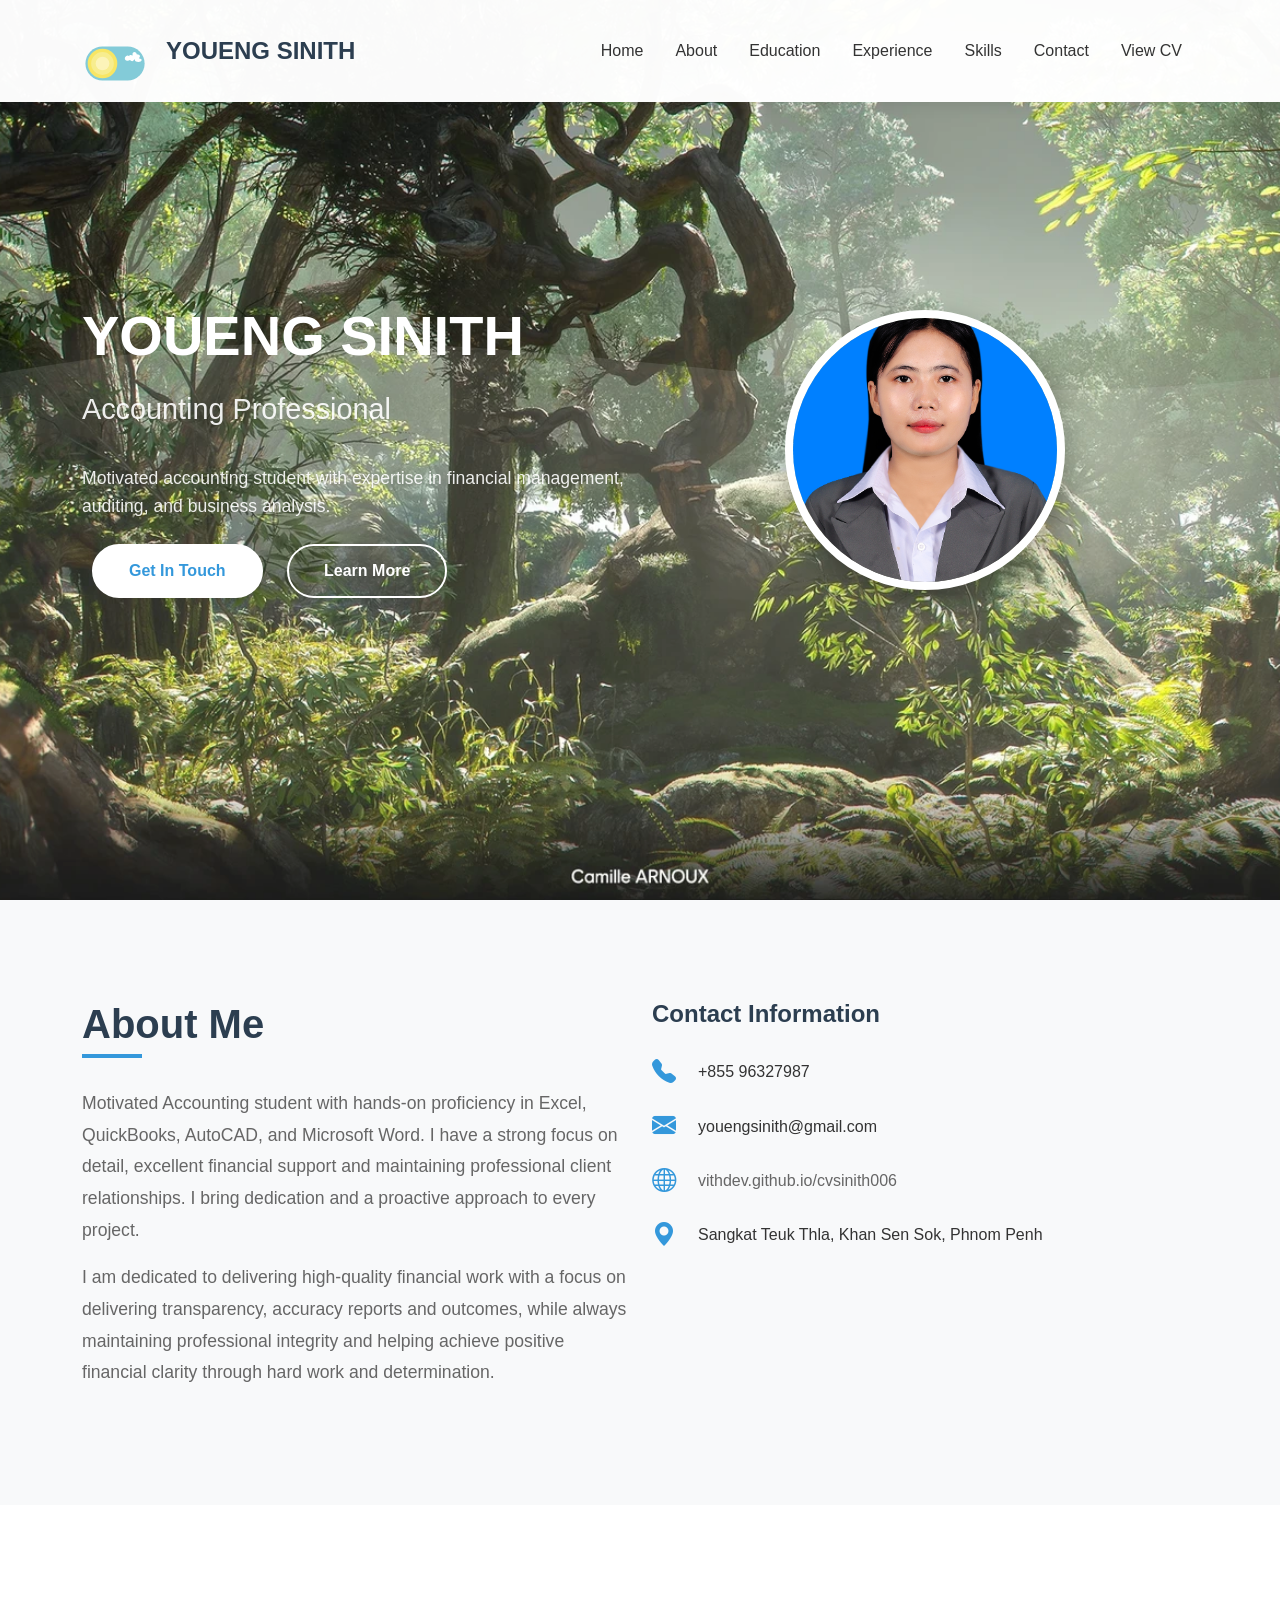
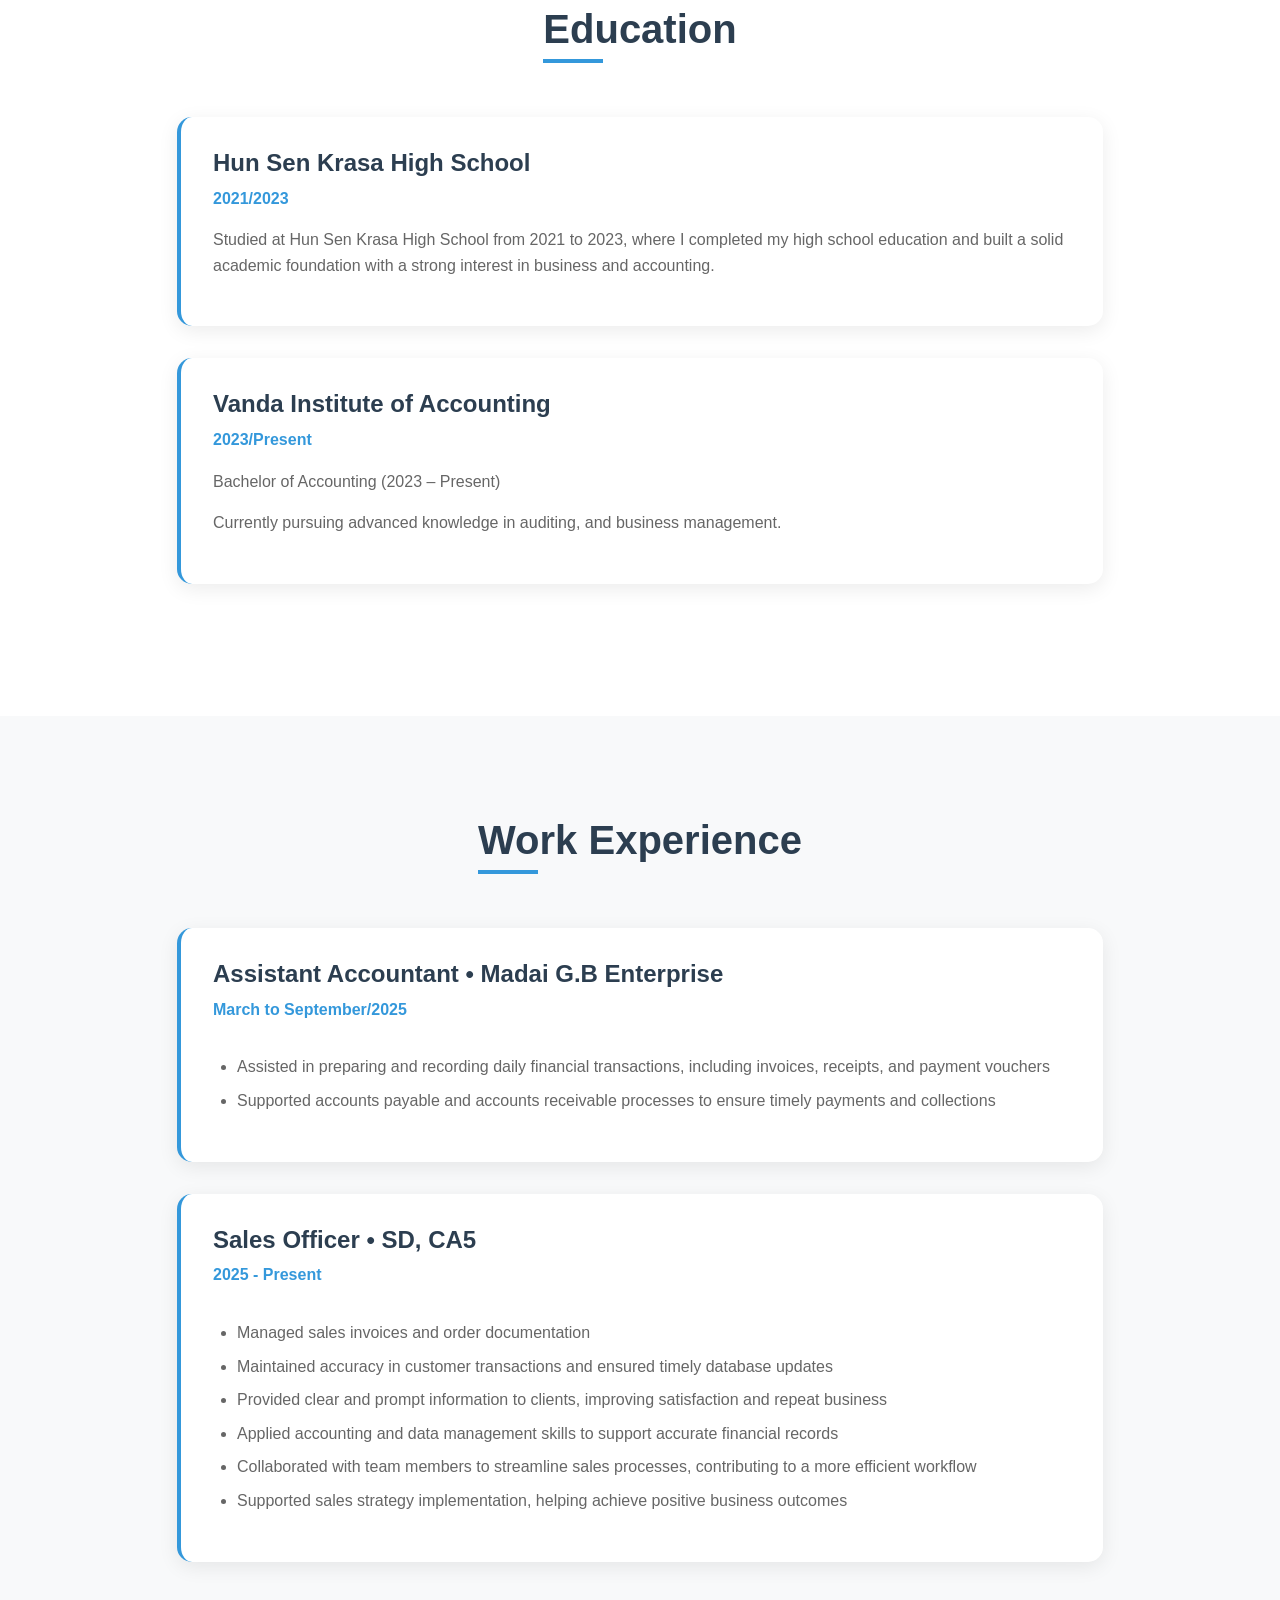
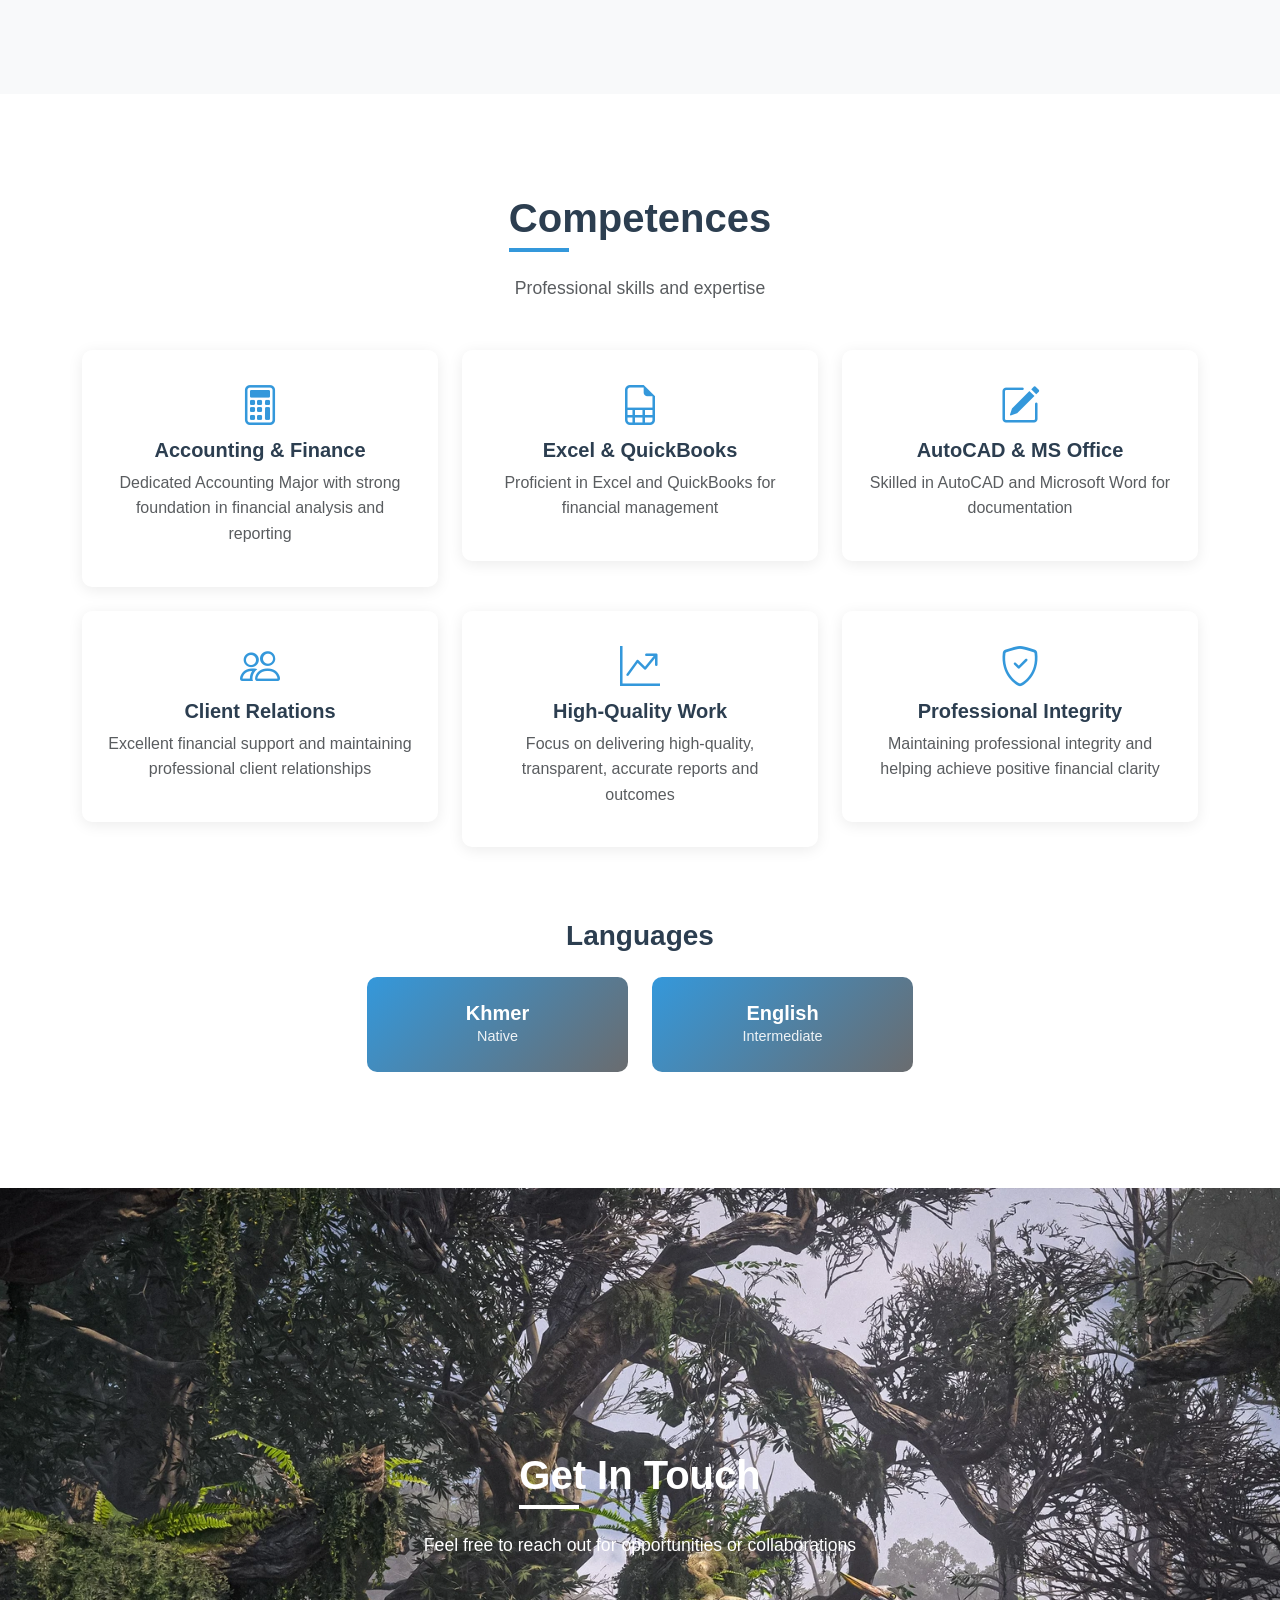
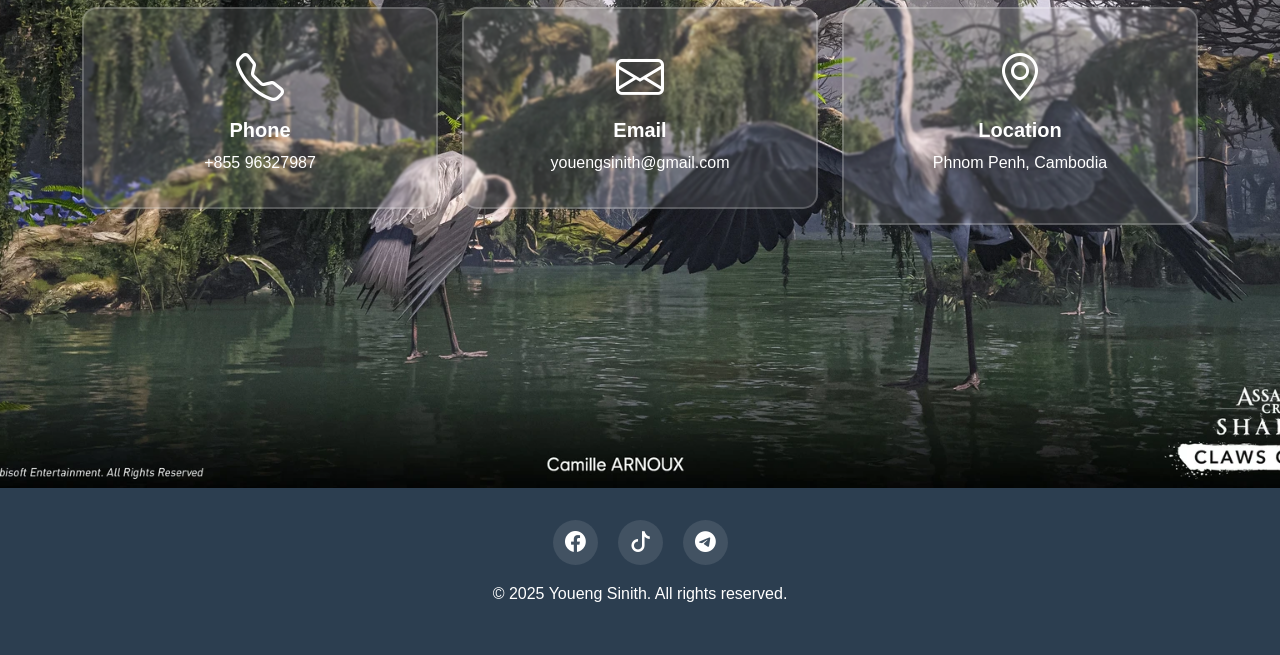
<file: index.html>
<!DOCTYPE html>
<html lang="en">
<head>
    <meta charset="UTF-8">
    <meta name="viewport" content="width=device-width, initial-scale=1.0">
    <title>Youeng Sinith - Accounting Professional</title>
    
    <!-- Bootstrap 5 CSS -->
    <link href="https://cdn.jsdelivr.net/npm/bootstrap@5.3.2/dist/css/bootstrap.min.css" rel="stylesheet">
    
    <!-- AOS Animation CSS -->
    <link href="https://unpkg.com/aos@2.3.1/dist/aos.css" rel="stylesheet">
    
    <!-- Bootstrap Icons -->
    <link rel="stylesheet" href="https://cdn.jsdelivr.net/npm/bootstrap-icons@1.11.1/font/bootstrap-icons.css">
    <link rel="stylesheet" href="./style.css">
    
   
</head>
<body>
    
    <!-- Navigation -->
    <nav class="navbar navbar-expand-lg navbar-light fixed-top">
        <div class="container">
            <a class="navbar-brand" href="#">YOUENG SINITH</a>

            <!-- Theme Toggle Button -->
        <label id="theme-toggle-button">
            <input type="checkbox" id="toggle">
            <svg viewBox="0 0 69.667 44" xmlns:xlink="http://www.w3.org/1999/xlink" xmlns="http://www.w3.org/2000/svg">
                <g transform="translate(3.5 3.5)" data-name="Component 15 – 1" id="Component_15_1">
                    <g filter="url(#container)" transform="matrix(1, 0, 0, 1, -3.5, -3.5)">
                        <rect fill="#83cbd8" transform="translate(3.5 3.5)" rx="17.5" height="35" width="60.667" data-name="container" id="container"></rect>
                    </g>
                    <g transform="translate(2.333 2.333)" id="button">
                        <g data-name="sun" id="sun">
                            <g filter="url(#sun-outer)" transform="matrix(1, 0, 0, 1, -5.83, -5.83)">
                                <circle fill="#f8e664" transform="translate(5.83 5.83)" r="15.167" cy="15.167" cx="15.167" data-name="sun-outer" id="sun-outer-2"></circle>
                            </g>
                            <g filter="url(#sun)" transform="matrix(1, 0, 0, 1, -5.83, -5.83)">
                                <path fill="rgba(246,254,247,0.29)" transform="translate(9.33 9.33)" d="M11.667,0A11.667,11.667,0,1,1,0,11.667,11.667,11.667,0,0,1,11.667,0Z" data-name="sun" id="sun-3"></path>
                            </g>
                            <circle fill="#fcf4b9" transform="translate(8.167 8.167)" r="7" cy="7" cx="7" id="sun-inner"></circle>
                        </g>
                        <g data-name="moon" id="moon">
                            <g filter="url(#moon)" transform="matrix(1, 0, 0, 1, -31.5, -5.83)">
                                <circle fill="#cce6ee" transform="translate(31.5 5.83)" r="15.167" cy="15.167" cx="15.167" data-name="moon" id="moon-3"></circle>
                            </g>
                            <g fill="#a6cad0" transform="translate(-24.415 -1.009)" id="patches">
                                <circle transform="translate(43.009 4.496)" r="2" cy="2" cx="2"></circle>
                                <circle transform="translate(39.366 17.952)" r="2" cy="2" cx="2" data-name="patch"></circle>
                                <circle transform="translate(33.016 8.044)" r="1" cy="1" cx="1" data-name="patch"></circle>
                                <circle transform="translate(51.081 18.888)" r="1" cy="1" cx="1" data-name="patch"></circle>
                                <circle transform="translate(33.016 22.503)" r="1" cy="1" cx="1" data-name="patch"></circle>
                                <circle transform="translate(50.081 10.53)" r="1.5" cy="1.5" cx="1.5" data-name="patch"></circle>
                            </g>
                        </g>
                    </g>
                    <g filter="url(#cloud)" transform="matrix(1, 0, 0, 1, -3.5, -3.5)">
                        <path fill="#fff" transform="translate(-3466.47 -160.94)" d="M3512.81,173.815a4.463,4.463,0,0,1,2.243.62.95.95,0,0,1,.72-1.281,4.852,4.852,0,0,1,2.623.519c.034.02-.5-1.968.281-2.716a2.117,2.117,0,0,1,2.829-.274,1.821,1.821,0,0,1,.854,1.858c.063.037,2.594-.049,3.285,1.273s-.865,2.544-.807,2.626a12.192,12.192,0,0,1,2.278.892c.553.448,1.106,1.992-1.62,2.927a7.742,7.742,0,0,1-3.762-.3c-1.28-.49-1.181-2.65-1.137-2.624s-1.417,2.2-2.623,2.2a4.172,4.172,0,0,1-2.394-1.206,3.825,3.825,0,0,1-2.771.774c-3.429-.46-2.333-3.267-2.2-3.55A3.721,3.721,0,0,1,3512.81,173.815Z" data-name="cloud" id="cloud"></path>
                    </g>
                    <g fill="#def8ff" transform="translate(3.585 1.325)" id="stars">
                        <path transform="matrix(-1, 0.017, -0.017, -1, 24.231, 3.055)" d="M.774,0,.566.559,0,.539.458.933.25,1.492l.485-.361.458.394L1.024.953,1.509.592.943.572Z"></path>
                        <path transform="matrix(-0.777, 0.629, -0.629, -0.777, 23.185, 12.358)" d="M1.341.529.836.472.736,0,.505.46,0,.4.4.729l-.231.46L.605.932l.4.326L.9.786Z" data-name="star"></path>
                        <path transform="matrix(0.438, 0.899, -0.899, 0.438, 23.177, 29.735)" d="M.015,1.065.475.9l.285.365L.766.772l.46-.164L.745.494.751,0,.481.407,0,.293.285.658Z" data-name="star"></path>
                        <path transform="translate(12.677 0.388) rotate(104)" d="M1.161,1.6,1.059,1,1.574.722.962.607.86,0,.613.572,0,.457.446.881.2,1.454l.516-.274Z" data-name="star"></path>
                        <path transform="matrix(-0.07, 0.998, -0.998, -0.07, 11.066, 15.457)" d="M.873,1.648l.114-.62L1.579.945,1.03.62,1.144,0,.706.464.157.139.438.7,0,1.167l.592-.083Z" data-name="star"></path>
                        <path transform="translate(8.326 28.061) rotate(11)" d="M.593,0,.638.724,0,.982l.7.211.045.724.36-.64.7.211L1.342.935,1.7.294,1.063.552Z" data-name="star"></path>
                        <path transform="translate(5.012 5.962) rotate(172)" d="M.816,0,.5.455,0,.311.323.767l-.312.455.516-.215.323.456L.827.911,1.343.7.839.552Z" data-name="star"></path>
                        <path transform="translate(2.218 14.616) rotate(169)" d="M1.261,0,.774.571.114.3.487.967,0,1.538.728,1.32l.372.662.047-.749.728-.218L1.215.749Z" data-name="star"></path>
                    </g>
                </g>
            </svg>
        </label>

            <button class="navbar-toggler" type="button" data-bs-toggle="collapse" data-bs-target="#navbarNav">
                <span class="navbar-toggler-icon"></span>
            </button>
            <div class="collapse navbar-collapse" id="navbarNav">
                <ul class="navbar-nav ms-auto">
                    <li class="nav-item"><a class="nav-link" href="#home">Home</a></li>
                    <li class="nav-item"><a class="nav-link" href="#about">About</a></li>
                    <li class="nav-item"><a class="nav-link" href="#education">Education</a></li>
                    <li class="nav-item"><a class="nav-link" href="#experience">Experience</a></li>
                    <li class="nav-item"><a class="nav-link" href="#skills">Skills</a></li>
                    <li class="nav-item"><a class="nav-link" href="#contact">Contact</a></li>
                     <li class="nav-item"><a class="nav-link" href="./cv.html" target="_blank">View CV</a></li>
                </ul>
            </div>
        </div>
    </nav>

    <!-- Hero Section -->
    <section id="home" class="hero-section">
        <div class="container">
            <div class="row align-items-center">
                <div class="col-lg-6 text-center text-lg-start hero-content" data-aos="fade-right">
                    <h1 class="hero-title">YOUENG SINITH</h1>
                    <p class="hero-subtitle">Accounting Professional</p>
                    <p class="mb-4" style="font-size: 1.1rem; opacity: 0.9;">
                        Motivated accounting student with expertise in financial management, auditing, and business analysis.
                    </p>
                    <a href="#contact" class="btn-custom filled">Get In Touch</a>
                    <a href="#about" class="btn-custom">Learn More</a>
                </div>
                <div class="col-lg-6 text-center mt-5 mt-lg-0" data-aos="fade-left" data-aos-delay="200">
                    <img src="./image/profile.JPG" alt="Youeng Sinith" class="profile-img">
                </div>
            </div>
        </div>
    </section>

    <!-- About Section -->
    <section id="about" class="about-section">
        <div class="container">
            <div class="row">
                <div class="col-lg-6" data-aos="fade-up">
                    <h2 class="section-title">About Me</h2>
                    <p class="about-content mt-4">
                        Motivated Accounting student with hands-on proficiency in Excel, QuickBooks, AutoCAD, and Microsoft Word. I have a strong focus on detail, excellent financial support and maintaining professional client relationships. I bring dedication and a proactive approach to every project.
                    </p>
                    <p class="about-content">
                        I am dedicated to delivering high-quality financial work with a focus on delivering transparency, accuracy reports and outcomes, while always maintaining professional integrity and helping achieve positive financial clarity through hard work and determination.
                    </p>
                </div>
                <div class="col-lg-6" data-aos="fade-up" data-aos-delay="200">
                    <h4 class="mb-4" style="color: var(--primary-color); font-weight: 700;">Contact Information</h4>
                    <div class="contact-info-item">
                        <i class="bi bi-telephone-fill"></i>
                        <span>+855 96327987</span>
                    </div>
                    <div class="contact-info-item">
                        <i class="bi bi-envelope-fill"></i>
                        <span>youengsinith@gmail.com</span>
                    </div>
                    <div class="contact-info-item">
                        <i class="bi bi-globe"></i>
                        <a href="https://vithdev.github.io/cvsinith006/" target="_blank" rel="noopener noreferrer">
                            vithdev.github.io/cvsinith006
                        </a>
                    </div>
                    <div class="contact-info-item">
                        <i class="bi bi-geo-alt-fill"></i>
                        <span>Sangkat Teuk Thla, Khan Sen Sok, Phnom Penh</span>
                    </div>
                </div>
            </div>
        </div>
    </section>

    <!-- Education Section -->
    <section id="education">
        <div class="container">
            <div class="text-center mb-5" data-aos="fade-up">
                <h2 class="section-title">Education</h2>
            </div>
            <div class="row justify-content-center">
                <div class="col-lg-10">
                    <div class="timeline-card" data-aos="fade-up" data-aos-delay="100">
                        <h4>Hun Sen Krasa High School</h4>
                        <span class="date">2021/2023</span>
                        <p style="color: var(--text-light);">
                            Studied at Hun Sen Krasa High School from 2021 to 2023, where I completed my high school education and built a solid academic foundation with a strong interest in business and accounting.
                        </p>
                    </div>
                    
                    <div class="timeline-card" data-aos="fade-up" data-aos-delay="200">
                        <h4>Vanda Institute of Accounting</h4>
                        <span class="date">2023/Present</span>
                        <p style="color: var(--text-light);">
                            Bachelor of Accounting (2023 – Present)
                        </p>
                        <p style="color: var(--text-light); margin-top: 0.5rem;">
                            Currently pursuing advanced knowledge in auditing, and business management.
                        </p>
                    </div>
                </div>
            </div>
        </div>
    </section>

    <!-- Work Experience Section -->
    <section id="experience" class="about-section">
        <div class="container">
            <div class="text-center mb-5" data-aos="fade-up">
                <h2 class="section-title">Work Experience</h2>
            </div>
            <div class="row justify-content-center">
                <div class="col-lg-10">
                    <div class="timeline-card" data-aos="fade-up" data-aos-delay="100">
                        <h4>Assistant Accountant • Madai G.B Enterprise</h4>
                        <span class="date">March to September/2025</span>
                        <ul>
                            <li>Assisted in preparing and recording daily financial transactions, including invoices, receipts, and payment vouchers</li>
                            <li>Supported accounts payable and accounts receivable processes to ensure timely payments and collections</li>
                        </ul>
                    </div>
                    
                    <div class="timeline-card" data-aos="fade-up" data-aos-delay="200">
                        <h4>Sales Officer • SD, CA5</h4>
                        <span class="date">2025 - Present</span>
                        <ul>
                            <li>Managed sales invoices and order documentation</li>
                            <li>Maintained accuracy in customer transactions and ensured timely database updates</li>
                            <li>Provided clear and prompt information to clients, improving satisfaction and repeat business</li>
                            <li>Applied accounting and data management skills to support accurate financial records</li>
                            <li>Collaborated with team members to streamline sales processes, contributing to a more efficient workflow</li>
                            <li>Supported sales strategy implementation, helping achieve positive business outcomes</li>
                        </ul>
                    </div>
                </div>
            </div>
        </div>
    </section>

    <!-- Skills Section -->
    <section id="skills">
        <div class="container">
            <div class="text-center mb-5" data-aos="fade-up">
                <h2 class="section-title">Competences</h2>
                <p class="text-muted mt-3" style="font-size: 1.1rem;">Professional skills and expertise</p>
            </div>
            <div class="row">
                <div class="col-md-4" data-aos="fade-up" data-aos-delay="100">
                    <div class="skill-item">
                        <i class="bi bi-calculator"></i>
                        <h5>Accounting & Finance</h5>
                        <p class="text-muted mt-2">Dedicated Accounting Major with strong foundation in financial analysis and reporting</p>
                    </div>
                </div>
                <div class="col-md-4" data-aos="fade-up" data-aos-delay="200">
                    <div class="skill-item">
                        <i class="bi bi-file-earmark-spreadsheet"></i>
                        <h5>Excel & QuickBooks</h5>
                        <p class="text-muted mt-2">Proficient in Excel and QuickBooks for financial management</p>
                    </div>
                </div>
                <div class="col-md-4" data-aos="fade-up" data-aos-delay="300">
                    <div class="skill-item">
                        <i class="bi bi-pencil-square"></i>
                        <h5>AutoCAD & MS Office</h5>
                        <p class="text-muted mt-2">Skilled in AutoCAD and Microsoft Word for documentation</p>
                    </div>
                </div>
                <div class="col-md-4" data-aos="fade-up" data-aos-delay="100">
                    <div class="skill-item">
                        <i class="bi bi-people"></i>
                        <h5>Client Relations</h5>
                        <p class="text-muted mt-2">Excellent financial support and maintaining professional client relationships</p>
                    </div>
                </div>
                <div class="col-md-4" data-aos="fade-up" data-aos-delay="200">
                    <div class="skill-item">
                        <i class="bi bi-graph-up-arrow"></i>
                        <h5>High-Quality Work</h5>
                        <p class="text-muted mt-2">Focus on delivering high-quality, transparent, accurate reports and outcomes</p>
                    </div>
                </div>
                <div class="col-md-4" data-aos="fade-up" data-aos-delay="300">
                    <div class="skill-item">
                        <i class="bi bi-shield-check"></i>
                        <h5>Professional Integrity</h5>
                        <p class="text-muted mt-2">Maintaining professional integrity and helping achieve positive financial clarity</p>
                    </div>
                </div>
            </div>
            
            <!-- Languages -->
            <div class="text-center mt-5 mb-4" data-aos="fade-up">
                <h3 style="color: var(--primary-color); font-weight: 700;">Languages</h3>
            </div>
            <div id="bg" class="row justify-content-center">
                <div class="col-md-3" data-aos="zoom-in" data-aos-delay="100">
                    <div class="language-item">
                        <h5>Khmer</h5>
                        <p>Native</p>
                    </div>
                </div>
                <div class="col-md-3" data-aos="zoom-in" data-aos-delay="200">
                    <div class="language-item">
                        <h5>English</h5>
                        <p>Intermediate</p>
                    </div>
                </div>
            </div>
        </div>
    </section>

    <!-- Contact Section -->
    <section id="contact" class="contact-section">
        <div class="container">
            <div class="text-center mb-5" data-aos="fade-up">
                <h2 class="section-title">Get In Touch</h2>
                <p class="mt-3" style="font-size: 1.1rem;">Feel free to reach out for opportunities or collaborations</p>
            </div>
            <div class="row">
                <div class="col-md-4" data-aos="fade-up" data-aos-delay="100">
                    <div class="contact-card">
                        <i class="bi bi-telephone"></i>
                        <h5>Phone</h5>
                        <a href="tel:+85596327987">+855 96327987</a>
                    </div>
                </div>
                <div class="col-md-4" data-aos="fade-up" data-aos-delay="200">
                    <div class="contact-card">
                        <i class="bi bi-envelope"></i>
                        <h5>Email</h5>
                        <a href="mailto:youengsinith@gmail.com">youengsinith@gmail.com</a>
                    </div>
                </div>
                <div class="col-md-4" data-aos="fade-up" data-aos-delay="300">
                    <div class="contact-card">
                        <i class="bi bi-geo-alt"></i>
                        <h5>Location</h5>
                        <p>Phnom Penh, Cambodia</p>
                    </div>
                </div>
            </div>
        </div>
    </section>

    <!-- Footer -->
   <footer>
    <div class="container">
        <div class="social-links mb-3">
            <a href="https://www.facebook.com/share/17zEeoGQpB/" target="_blank" aria-label="Facebook">
                <i class="bi bi-facebook"></i>
            </a>
            <a href="https://www.tiktok.com/@jeon_jungnith01?is_from_webapp=1&sender_device=pc" target="_blank" aria-label="TikTok">
                <i class="bi bi-tiktok"></i>
            </a>
            <a href="https://t.me/Yoeung01_SiNith" target="_blank" aria-label="Telegram">
                <i class="bi bi-telegram"></i>
            </a>
        </div>
        <p>&copy; 2025 Youeng Sinith. All rights reserved.</p>
    </div>
</footer>

    <!-- Scroll to Top Button -->
    <div class="scroll-top" id="scrollTop">
        <i class="bi bi-arrow-up"></i>
    </div>

    <!-- Bootstrap 5 JS -->
    <script src="https://cdn.jsdelivr.net/npm/bootstrap@5.3.2/dist/js/bootstrap.bundle.min.js"></script>
    
    <!-- AOS Animation JS -->
    <script src="https://unpkg.com/aos@2.3.1/dist/aos.js"></script>
    
    <script src="./script.js"></script>
        
    </script>
</body>
</html>
</file>
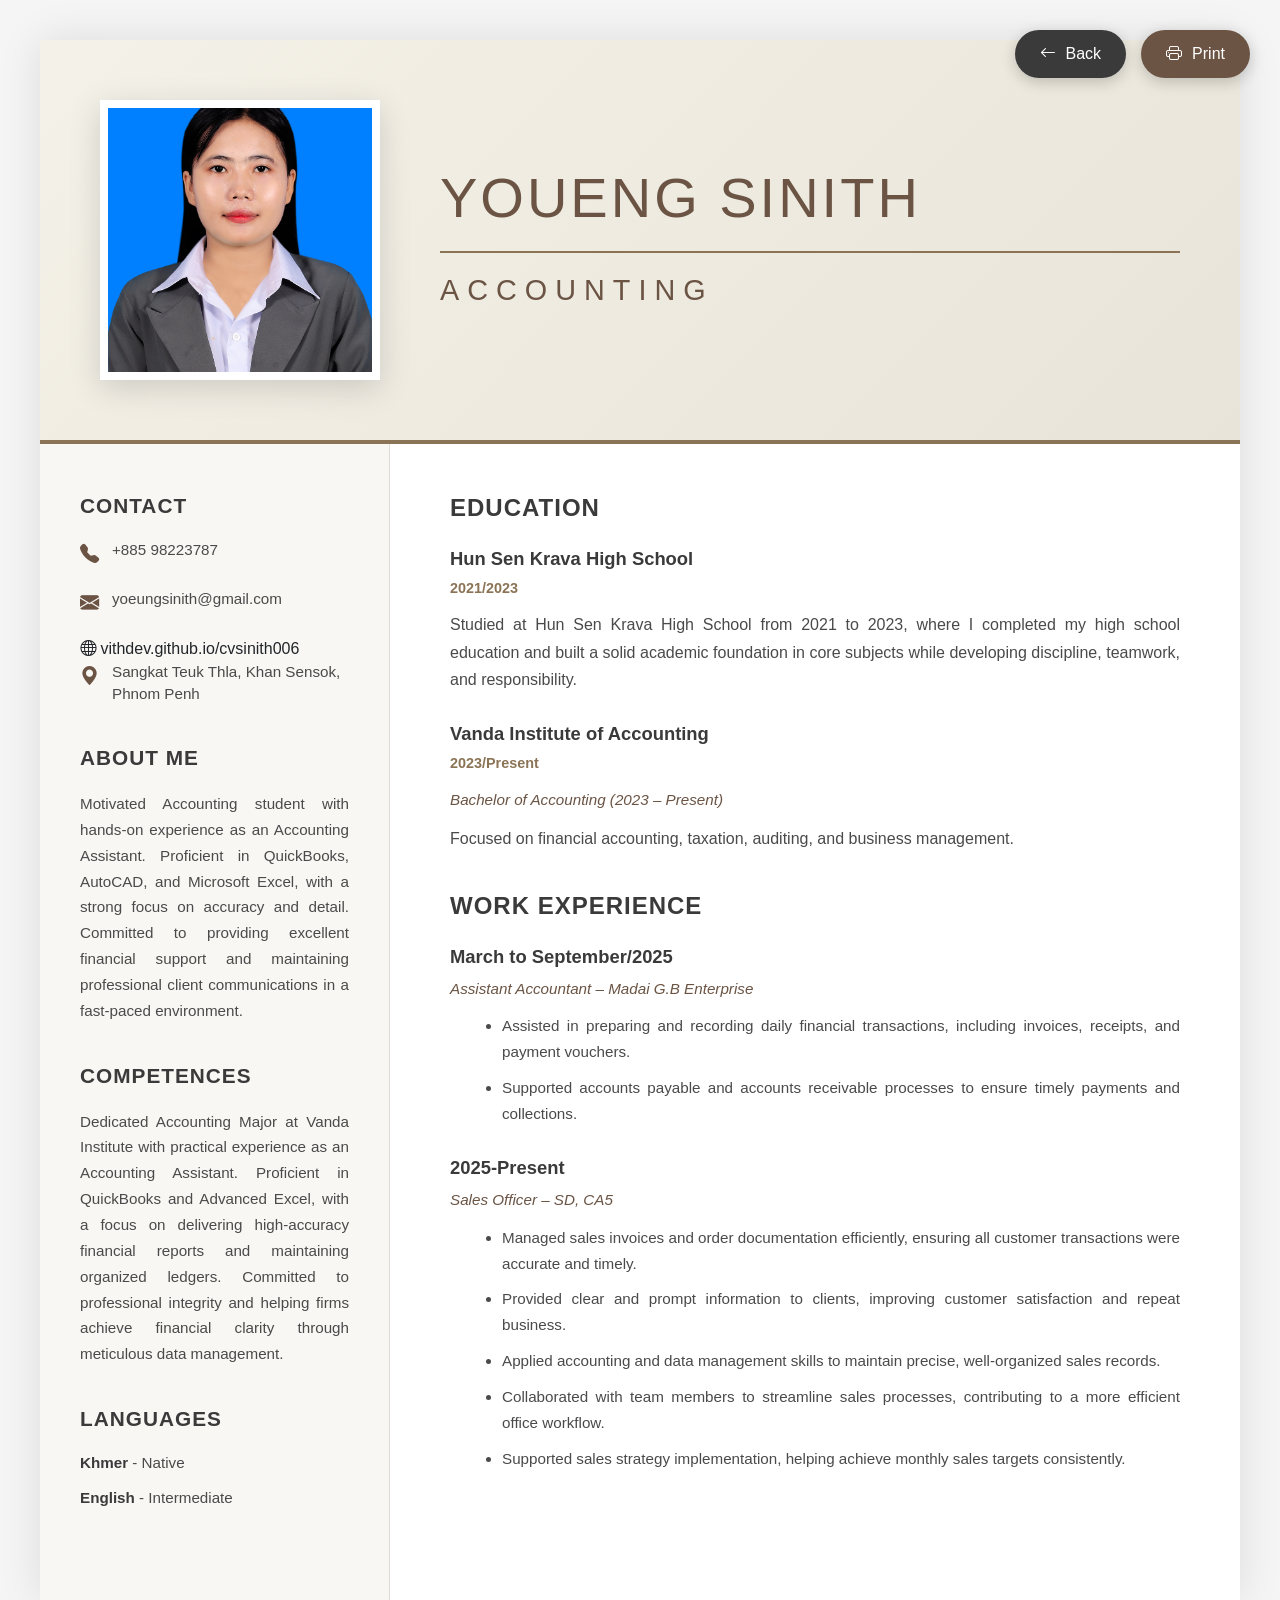
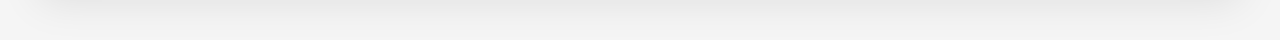
<file: cv.html>
<!DOCTYPE html>
<html lang="en">
<head>
    <meta charset="UTF-8">
    <meta name="viewport" content="width=device-width, initial-scale=1.0">
    <title>CV - Youeng Sinith</title>
    
    <!-- Bootstrap 5 CSS -->
    <link href="https://cdn.jsdelivr.net/npm/bootstrap@5.3.2/dist/css/bootstrap.min.css" rel="stylesheet">
    <link rel="stylesheet" href="https://cdn.jsdelivr.net/npm/bootstrap-icons@1.11.1/font/bootstrap-icons.css">
    
    <style>
        * {
            margin: 0;
            padding: 0;
            box-sizing: border-box;
        }
        
        body {
            font-family: 'Segoe UI', Tahoma, Geneva, Verdana, sans-serif;
            background-color: #f5f5f5;
            padding: 0;
            margin: 0;
        }
        
        .cv-wrapper {
            max-width: 1200px;
            margin: 40px auto;
            background: white;
            box-shadow: 0 0 40px rgba(0,0,0,0.1);
            overflow: hidden;
        }
        
        /* Header Section */
        .cv-header {
            background: linear-gradient(135deg, #f4f1e8 0%, #e8e4d9 100%);
            padding: 60px;
            display: flex;
            align-items: center;
            gap: 60px;
            border-bottom: 4px solid #8b7355;
        }
        
        .profile-photo {
            flex-shrink: 0;
        }
        
        .profile-photo img {
            width: 280px;
            height: 280px;
            object-fit: cover;
            border: 8px solid white;
            box-shadow: 0 8px 30px rgba(0,0,0,0.15);
        }
        
        .header-text {
            flex: 1;
        }
        
        .header-text h1 {
            font-size: 3.5rem;
            font-weight: 300;
            color: #6b5444;
            letter-spacing: 3px;
            margin-bottom: 10px;
        }
        
        .header-text .title-line {
            width: 100%;
            height: 2px;
            background: #8b7355;
            margin: 20px 0;
        }
        
        .header-text h2 {
            font-size: 1.8rem;
            font-weight: 300;
            color: #6b5444;
            letter-spacing: 8px;
            text-transform: uppercase;
        }
        
        /* Main Content */
        .cv-main {
            display: flex;
        }
        
        /* Left Sidebar */
        .cv-sidebar {
            background: #f9f7f4;
            width: 350px;
            padding: 50px 40px;
            border-right: 1px solid #e0ddd7;
        }
        
        .sidebar-section {
            margin-bottom: 40px;
        }
        
        .sidebar-section h3 {
            font-size: 1.3rem;
            font-weight: 700;
            color: #3a3a3a;
            margin-bottom: 20px;
            text-transform: uppercase;
            letter-spacing: 1px;
        }
        
        .contact-item {
            display: flex;
            align-items: flex-start;
            margin-bottom: 18px;
            font-size: 0.95rem;
            color: #4a4a4a;
            gap: 12px;
        }
        
        .contact-item i {
            font-size: 1.2rem;
            color: #6b5444;
            margin-top: 2px;
            width: 20px;
            flex-shrink: 0;
        }
        
        .contact-item span {
            line-height: 1.5;
        }
        
        .sidebar-text {
            font-size: 0.95rem;
            line-height: 1.7;
            color: #4a4a4a;
            text-align: justify;
        }
        
        .language-item {
            margin-bottom: 12px;
            font-size: 0.95rem;
            color: #4a4a4a;
        }
        
        .language-item strong {
            color: #3a3a3a;
        }
        
        /* Right Content */
        .cv-content {
            flex: 1;
            padding: 50px 60px;
        }
        
        .content-section {
            margin-bottom: 40px;
        }
        
        .content-section h3 {
            font-size: 1.5rem;
            font-weight: 700;
            color: #3a3a3a;
            margin-bottom: 25px;
            text-transform: uppercase;
            letter-spacing: 1px;
        }
        
        .timeline-item {
            margin-bottom: 30px;
            position: relative;
            padding-left: 0;
        }
        
        .timeline-item h4 {
            font-size: 1.15rem;
            font-weight: 700;
            color: #3a3a3a;
            margin-bottom: 8px;
        }
        
        .timeline-item .subtitle {
            font-size: 0.95rem;
            color: #6b5444;
            margin-bottom: 12px;
            font-style: italic;
        }
        
        .timeline-item .date {
            font-size: 0.9rem;
            color: #8b7355;
            font-weight: 600;
            margin-bottom: 12px;
            display: block;
        }
        
        .timeline-item p {
            font-size: 1rem;
            line-height: 1.7;
            color: #4a4a4a;
            text-align: justify;
            margin-bottom: 10px;
        }
        
        .timeline-item ul {
            margin-left: 20px;
            margin-top: 10px;
        }
        
        .timeline-item ul li {
            font-size: 0.95rem;
            line-height: 1.7;
            color: #4a4a4a;
            margin-bottom: 10px;
            text-align: justify;
        }
        
        /* Action Buttons */
        .action-buttons {
            position: fixed;
            top: 30px;
            right: 30px;
            display: flex;
            gap: 15px;
            z-index: 1000;
        }
        
        .btn-action {
            background: #6b5444;
            color: white;
            padding: 12px 25px;
            border-radius: 50px;
            text-decoration: none;
            display: flex;
            align-items: center;
            gap: 10px;
            box-shadow: 0 4px 15px rgba(0,0,0,0.2);
            transition: all 0.3s ease;
            font-weight: 500;
            border: none;
            cursor: pointer;
        }
        
        .btn-action:hover {
            background: #8b7355;
            color: white;
            transform: translateY(-2px);
            box-shadow: 0 6px 20px rgba(0,0,0,0.3);
        }
        
        .btn-back {
            background: #3a3a3a;
        }
        
        .btn-back:hover {
            background: #4a4a4a;
        }
        
        /* Print Styles */
        @media print {
            .action-buttons {
                display: none !important;
            }
            
            body {
                background: white;
            }
            
            .cv-wrapper {
                margin: 0;
                box-shadow: none;
                max-width: 100%;
            }
            
            .cv-header {
                page-break-after: avoid;
            }
            
            .cv-main {
                page-break-inside: avoid;
            }
        }
        
        /* Responsive */
        @media (max-width: 992px) {
            .cv-header {
                flex-direction: column;
                text-align: center;
                padding: 40px 30px;
            }
            
            .profile-photo img {
                width: 220px;
                height: 220px;
            }
            
            .header-text h1 {
                font-size: 2.5rem;
            }
            
            .header-text h2 {
                font-size: 1.4rem;
            }
            
            .cv-main {
                flex-direction: column;
            }
            
            .cv-sidebar {
                width: 100%;
                border-right: none;
                border-bottom: 1px solid #e0ddd7;
                padding: 40px 30px;
            }
            
            .cv-content {
                padding: 40px 30px;
            }
            
            .action-buttons {
                top: 15px;
                right: 15px;
                flex-direction: column;
            }
            
            .btn-action {
                padding: 10px 20px;
                font-size: 0.9rem;
            }
        }
        
        @media (max-width: 576px) {
            .cv-wrapper {
                margin: 20px 10px;
            }
            
            .profile-photo img {
                width: 180px;
                height: 180px;
            }
            
            .header-text h1 {
                font-size: 2rem;
                letter-spacing: 2px;
            }
            
            .header-text h2 {
                font-size: 1.2rem;
                letter-spacing: 4px;
            }
            
            .cv-header {
                padding: 30px 20px;
            }
            
            .cv-sidebar,
            .cv-content {
                padding: 30px 20px;
            }
            
            .action-buttons {
                top: 10px;
                right: 10px;
                gap: 10px;
            }
            
            .btn-action {
                padding: 8px 15px;
                font-size: 0.85rem;
            }
        }
        .contact-info-item a {
            color: var(--text-light);
            text-decoration: none;
            transition: color 0.3s ease;
        }
        
        .contact-info-item a:hover {
            color: var(--secondary-color);
            text-decoration: underline;
        }
        
        /* Dark mode support */
        body.dark-mode .contact-info-item a {
            color: #bdc1c6;
        }
        
        body.dark-mode .contact-info-item a:hover {
            color: var(--secondary-color);
        }
    </style>
</head>
<body>
    <!-- Action Buttons -->
    <div class="action-buttons">
        <a href="index.html" class="btn-action btn-back">
            <i class="bi bi-arrow-left"></i>
            <span>Back</span>
        </a>
        <button onclick="window.print()" class="btn-action">
            <i class="bi bi-printer"></i>
            <span>Print</span>
        </button>
    </div>
    
    <div class="cv-wrapper">
        <!-- Header -->
        <div class="cv-header">
            <div class="profile-photo">
                <img src="./image/profile.JPG" alt="Youeng Sinith">
            </div>
            <div class="header-text">
                <h1>YOUENG SINITH</h1>
                <div class="title-line"></div>
                <h2>ACCOUNTING</h2>
            </div>
        </div>
        
        <!-- Main Content -->
        <div class="cv-main">
            <!-- Left Sidebar -->
            <div class="cv-sidebar">
                <!-- Contact -->
                <div class="sidebar-section">
                    <h3>Contact</h3>
                    <div class="contact-item">
                        <i class="bi bi-telephone-fill"></i>
                        <span>+885 98223787</span>
                    </div>
                    <div class="contact-item">
                        <i class="bi bi-envelope-fill"></i>
                        <span>yoeungsinith@gmail.com</span>
                    </div>
                    <div class="contact-info-item">
                        <i class="bi bi-globe"></i>
                        <a href="https://vithdev.github.io/cvsinith006/" target="_blank" rel="noopener noreferrer">
                            vithdev.github.io/cvsinith006
                        </a>
                    </div>
                    <div class="contact-item">
                        <i class="bi bi-geo-alt-fill"></i>
                        <span>Sangkat Teuk Thla, Khan Sensok, Phnom Penh</span>
                    </div>
                </div>
                
                <!-- About Me -->
                <div class="sidebar-section">
                    <h3>About Me</h3>
                    <p class="sidebar-text">
                        Motivated Accounting student with hands-on experience as an Accounting Assistant. Proficient in QuickBooks, AutoCAD, and Microsoft Excel, with a strong focus on accuracy and detail. Committed to providing excellent financial support and maintaining professional client communications in a fast-paced environment.
                    </p>
                </div>
                
                <!-- Competences -->
                <div class="sidebar-section">
                    <h3>Competences</h3>
                    <p class="sidebar-text">
                        Dedicated Accounting Major at Vanda Institute with practical experience as an Accounting Assistant. Proficient in QuickBooks and Advanced Excel, with a focus on delivering high-accuracy financial reports and maintaining organized ledgers. Committed to professional integrity and helping firms achieve financial clarity through meticulous data management.
                    </p>
                </div>
                
                <!-- Languages -->
                <div class="sidebar-section">
                    <h3>Languages</h3>
                    <div class="language-item">
                        <strong>Khmer</strong> - Native
                    </div>
                    <div class="language-item">
                        <strong>English</strong> - Intermediate
                    </div>
                </div>
            </div>
            
            <!-- Right Content -->
            <div class="cv-content">
                <!-- Education -->
                <div class="content-section">
                    <h3>Education</h3>
                    
                    <div class="timeline-item">
                        <h4>Hun Sen Krava High School</h4>
                        <span class="date">2021/2023</span>
                        <p>
                            Studied at Hun Sen Krava High School from 2021 to 2023, where I completed my high school education and built a solid academic foundation in core subjects while developing discipline, teamwork, and responsibility.
                        </p>
                    </div>
                    
                    <div class="timeline-item">
                        <h4>Vanda Institute of Accounting</h4>
                        <span class="date">2023/Present</span>
                        <p class="subtitle">Bachelor of Accounting (2023 – Present)</p>
                        <p>
                            Focused on financial accounting, taxation, auditing, and business management.
                        </p>
                    </div>
                </div>
                
                <!-- Work Experience -->
                <div class="content-section">
                    <h3>Work Experience</h3>
                    
                    <div class="timeline-item">
                        <h4>March to September/2025</h4>
                        <p class="subtitle">Assistant Accountant – Madai G.B Enterprise</p>
                        <ul>
                            <li>Assisted in preparing and recording daily financial transactions, including invoices, receipts, and payment vouchers.</li>
                            <li>Supported accounts payable and accounts receivable processes to ensure timely payments and collections.</li>
                        </ul>
                    </div>
                    
                    <div class="timeline-item">
                        <h4>2025-Present</h4>
                        <p class="subtitle">Sales Officer – SD, CA5</p>
                        <ul>
                            <li>Managed sales invoices and order documentation efficiently, ensuring all customer transactions were accurate and timely.</li>
                            <li>Provided clear and prompt information to clients, improving customer satisfaction and repeat business.</li>
                            <li>Applied accounting and data management skills to maintain precise, well-organized sales records.</li>
                            <li>Collaborated with team members to streamline sales processes, contributing to a more efficient office workflow.</li>
                            <li>Supported sales strategy implementation, helping achieve monthly sales targets consistently.</li>
                        </ul>
                    </div>
                </div>
            </div>
        </div>
    </div>
    
    <script src="https://cdn.jsdelivr.net/npm/bootstrap@5.3.2/dist/js/bootstrap.bundle.min.js"></script>
</body>
</html>
</file>
<file: style.css>
:root {
            --primary-color: #2c3e50;
            --secondary-color: #3498db;
            --accent-color: #e74c3c;
            --text-dark: #333;
            --text-light: #666;
            --bg-light: #f8f9fa;
        }
        
        * {
            margin: 0;
            padding: 0;
            box-sizing: border-box;
        }
        
        body {
            font-family: 'Segoe UI', Tahoma, Geneva, Verdana, sans-serif;
            color: var(--text-dark);
            line-height: 1.6;
            overflow-x: hidden;
        }
        
        /* Navbar */
        .navbar {
            background: rgba(255, 255, 255, 0.98);
            box-shadow: 0 2px 15px rgba(0,0,0,0.1);
            padding: 1rem 0;
            transition: all 0.3s ease;
        }
        
        .navbar-brand {
            font-size: 1.5rem;
            font-weight: 700;
            color: var(--primary-color) !important;
        }
        
        .navbar-nav .nav-link {
            color: var(--text-dark) !important;
            font-weight: 500;
            margin: 0 0.5rem;
            transition: color 0.3s ease;
        }
        
        .navbar-nav .nav-link:hover {
            color: var(--secondary-color) !important;
        }
        
        /* Hero Section */
        .hero-section {
    background: url('./image/background.png') center/cover no-repeat;
    min-height: 100vh;
    display: flex;
    align-items: center;
    color: white;
    position: relative;
    overflow: hidden;
}
        
        .hero-section::before {
            content: '';
            position: absolute;
            top: 0;
            left: 0;
            right: 0;
            bottom: 0;
            background: url('data:image/svg+xml,<svg xmlns="http://www.w3.org/2000/svg" viewBox="0 0 1440 320"><path fill="%23ffffff" fill-opacity="0.1" d="M0,96L48,112C96,128,192,160,288,160C384,160,480,128,576,122.7C672,117,768,139,864,138.7C960,139,1056,117,1152,101.3C1248,85,1344,75,1392,69.3L1440,64L1440,320L1392,320C1344,320,1248,320,1152,320C1056,320,960,320,864,320C768,320,672,320,576,320C480,320,384,320,288,320C192,320,96,320,48,320L0,320Z"></path></svg>') no-repeat bottom;
            background-size: cover;
        }
        
        .hero-content {
            position: relative;
            z-index: 1;
        }
        
        .profile-img {
            width: 280px;
            height: 280px;
            border-radius: 50%;
            object-fit: cover;
            border: 8px solid white;
            box-shadow: 0 10px 30px rgba(0,0,0,0.3);
            transition: transform 0.3s ease;
              animation: floatProfile 3s ease-in-out infinite;
}



/* Floating Animation */
@keyframes floatProfile {
    0%, 100% {
        transform: translateY(0px);
    }
    50% {
        transform: translateY(-20px);
    }
}
        
        
        .profile-img:hover {
            transform: scale(1.05);
            animation-play-state: paused;
        }
        
        .hero-title {
            font-size: 3.5rem;
            font-weight: 700;
            margin-bottom: 1rem;
        }
        
        .hero-subtitle {
            font-size: 1.8rem;
            font-weight: 300;
            margin-bottom: 2rem;
            color: rgba(255,255,255,0.9);
        }
        
        .btn-custom {
            padding: 12px 35px;
            font-weight: 600;
            border-radius: 50px;
            transition: all 0.3s ease;
            border: 2px solid white;
            color: white;
            text-decoration: none;
            display: inline-block;
            margin: 0 10px;
        }
        
        .btn-custom:hover {
            background: white;
            color: var(--secondary-color);
            transform: translateY(-3px);
            box-shadow: 0 10px 25px rgba(0,0,0,0.2);
        }
        
        .btn-custom.filled {
            background: white;
            color: var(--secondary-color);
        }
        
        .btn-custom.filled:hover {
            background: transparent;
            color: white;
        }
        
        /* Section Styling */
        section {
            padding: 100px 0;
        }
        
        .section-title {
            font-size: 2.5rem;
            font-weight: 700;
            color: var(--primary-color);
            margin-bottom: 1rem;
            position: relative;
            display: inline-block;
        }
        
        .section-title::after {
            content: '';
            position: absolute;
            bottom: -10px;
            left: 0;
            width: 60px;
            height: 4px;
            background: var(--secondary-color);
        }
        
        /* About Section */
        .about-section {
            background: var(--bg-light);
        }
        
        .about-content {
            font-size: 1.1rem;
            color: var(--text-light);
            line-height: 1.8;
        }
        
        .contact-info-item {
            display: flex;
            align-items: center;
            margin-bottom: 1rem;
        }
        
        .contact-info-item i {
            font-size: 1.5rem;
            color: var(--secondary-color);
            margin-right: 1rem;
            width: 30px;
        }
        
        /* Education & Experience Cards */
        .timeline-card {
            background: white;
            border-radius: 15px;
            padding: 2rem;
            box-shadow: 0 5px 20px rgba(0,0,0,0.08);
            margin-bottom: 2rem;
            transition: all 0.3s ease;
            border-left: 4px solid var(--secondary-color);
        }
        
        .timeline-card:hover {
            transform: translateY(-5px);
            box-shadow: 0 10px 30px rgba(0,0,0,0.15);
        }
        
        .timeline-card h4 {
            color: var(--primary-color);
            font-weight: 700;
            margin-bottom: 0.5rem;
        }
        
        .timeline-card .date {
            color: var(--secondary-color);
            font-weight: 600;
            margin-bottom: 1rem;
            display: inline-block;
        }
        
        .timeline-card ul {
            margin-top: 1rem;
            padding-left: 1.5rem;
        }
        
        .timeline-card ul li {
            margin-bottom: 0.5rem;
            color: var(--text-light);
        }
        
        /* Skills Section */
        .skill-item {
            background: white;
            border-radius: 10px;
            padding: 1.5rem;
            text-align: center;
            transition: all 0.3s ease;
            box-shadow: 0 3px 15px rgba(0,0,0,0.08);
            margin-bottom: 1.5rem;
        }
        
        .skill-item:hover {
            transform: translateY(-5px);
            box-shadow: 0 8px 25px rgba(0,0,0,0.15);
        }
        
        .skill-item i {
            font-size: 2.5rem;
            color: var(--secondary-color);
            margin-bottom: 1rem;
        }
        
        .skill-item h5 {
            color: var(--primary-color);
            font-weight: 600;
        }
        
        /* Languages */
        .language-item {
            background: linear-gradient(135deg, var(--secondary-color), #6a6c6f);
            color: white;
            border-radius: 10px;
            padding: 1.5rem;
            text-align: center;
            transition: all 0.3s ease;
            margin-bottom: 1rem;
        }
        
        .language-item:hover {
            transform: scale(1.05);
            box-shadow: 0 10px 25px rgba(0,0,0,0.2);
        }
        
        .language-item h5 {
            margin: 0;
            font-weight: 600;
        }
        
        .language-item p {
            margin: 0;
            font-size: 0.9rem;
            opacity: 0.9;
        }
        
        /* Contact Section */
        .contact-section {
            background: url('./image/bg2.png') center/cover no-repeat;
    min-height: 100vh;
    display: flex;
    align-items: center;
    color: white;
    position: relative;
    overflow: hidden;
            
        }
        
        .contact-section .section-title {
            color: white;
        }
        
        .contact-section .section-title::after {
            background: white;
        }
        
        .contact-card {
            background: rgba(255,255,255,0.1);
            backdrop-filter: blur(1px);
            border-radius: 15px;
            padding: 2rem;
            text-align: center;
            transition: all 0.3s ease;
            border: 2px solid rgba(255,255,255,0.2);
        }
        
        .contact-card:hover {
            background: rgba(255,255,255,0.2);
            transform: translateY(-5px);
        }
        
        .contact-card i {
            font-size: 3rem;
            margin-bottom: 1rem;
        }
        
        .contact-card h5 {
            font-weight: 600;
            margin-bottom: 0.5rem;
        }
        
        .contact-card a {
            color: white;
            text-decoration: none;
            transition: opacity 0.3s ease;
        }
        
        .contact-card a:hover {
            opacity: 0.8;
        }
        
        /* Footer */
        footer {
            background: var(--primary-color);
            color: white;
            padding: 2rem 0;
            text-align: center;
        }
        
        /* Responsive */
        @media (max-width: 768px) {
            .hero-title {
                font-size: 2.5rem;
            }
            
            .hero-subtitle {
                font-size: 1.3rem;
            }
            
            .profile-img {
                width: 200px;
                height: 200px;
            }
            
            section {
                padding: 60px 0;
            }
        }
        
        /* Scroll to top button */
        .scroll-top {
            position: fixed;
            bottom: 30px;
            right: 30px;
            background: var(--secondary-color);
            color: white;
            width: 50px;
            height: 50px;
            border-radius: 50%;
            display: none;
            align-items: center;
            justify-content: center;
            cursor: pointer;
            transition: all 0.3s ease;
            z-index: 1000;
            box-shadow: 0 5px 15px rgba(0,0,0,0.3);
        }
        
        .scroll-top:hover {
            background: var(--primary-color);
            transform: translateY(-5px);
        }
        
        .scroll-top.show {
            display: flex;
        }


        /* Social Links in Footer */
.social-links {
    display: flex;
    justify-content: center;
    gap: 20px;
}

.social-links a {
    width: 45px;
    height: 45px;
    border-radius: 50%;
    background: rgba(255, 255, 255, 0.1);
    display: flex;
    align-items: center;
    justify-content: center;
    color: white;
    font-size: 1.3rem;
    transition: all 0.3s ease;
    text-decoration: none;
}

.social-links a:hover {
    background: white;
    color: var(--primary-color);
    transform: translateY(-5px);
}

/* Enhanced Mobile Responsive Styles */
@media (max-width: 768px) {
    /* Hero Section */
    .hero-section {
        padding: 80px 0 60px;
        min-height: auto;
    }
    
    .hero-title {
        font-size: 2rem;
        margin-bottom: 0.8rem;
    }
    
    .hero-subtitle {
        font-size: 1.2rem;
        margin-bottom: 1.5rem;
    }
    
    .hero-content p {
        font-size: 1rem !important;
    }
    
    .profile-img {
        width: 180px;
        height: 180px;
        margin-bottom: 20px;
    }
    
    .btn-custom {
        padding: 10px 25px;
        font-size: 0.9rem;
        margin: 5px;
        display: inline-block;
    }
    
    /* Sections */
    section {
        padding: 50px 0;
    }
    
    .section-title {
        font-size: 1.8rem;
        margin-bottom: 1.5rem;
    }
    
    /* About Section */
    .about-content {
        font-size: 1rem;
        margin-bottom: 1.5rem;
    }
    
    .contact-info-item {
        font-size: 0.95rem;
        margin-bottom: 0.8rem;
    }
    
    .contact-info-item i {
        font-size: 1.2rem;
        margin-right: 0.8rem;
    }
    
    /* Timeline Cards */
    .timeline-card {
        padding: 1.5rem;
        margin-bottom: 1.5rem;
    }
    
    .timeline-card h4 {
        font-size: 1.1rem;
        line-height: 1.4;
    }
    
    .timeline-card ul {
        padding-left: 1.2rem;
    }
    
    .timeline-card ul li {
        font-size: 0.9rem;
        margin-bottom: 0.6rem;
    }
    
    /* Skills */
    .skill-item {
        padding: 1.2rem;
        margin-bottom: 1rem;
    }
    
    .skill-item i {
        font-size: 2rem;
    }
    
    .skill-item h5 {
        font-size: 1rem;
    }
    
    .skill-item p {
        font-size: 0.85rem;
    }
    
    /* Language Items */
    .language-item {
        padding: 1.2rem;
        margin-bottom: 0.8rem;
    }
    
    /* Contact Cards */
    .contact-card {
        padding: 1.5rem;
        margin-bottom: 1rem;
    }
    
    .contact-card i {
        font-size: 2.5rem;
    }
    
    .contact-card h5 {
        font-size: 1.1rem;
    }
    
    .contact-card p,
    .contact-card a {
        font-size: 0.9rem;
    }
    
    /* Navbar */
    .navbar-brand {
        font-size: 1.2rem;
    }
    
    .navbar-nav {
        padding: 1rem 0;
        text-align: center;
    }
    
    .navbar-nav .nav-link {
        padding: 0.6rem 0;
        margin: 0;
    }
    
    /* Footer */
    footer {
        padding: 1.5rem 0;
    }
    
    .social-links a {
        width: 40px;
        height: 40px;
        font-size: 1.1rem;
    }
    
    footer p {
        font-size: 0.85rem;
        margin-top: 0.5rem;
    }
    
    /* Scroll to top button */
    .scroll-top {
        width: 45px;
        height: 45px;
        bottom: 20px;
        right: 20px;
    }
    
    /* Container padding */
    .container {
        padding-left: 20px;
        padding-right: 20px;
    }
}

/* Extra small devices (phones in portrait, less than 576px) */
@media (max-width: 575px) {
    .hero-title {
        font-size: 1.8rem;
    }
    
    .hero-subtitle {
        font-size: 1.1rem;
    }
    
    .profile-img {
        width: 150px;
        height: 150px;
    }
    
    .section-title {
        font-size: 1.6rem;
    }
    
    .timeline-card h4 {
        font-size: 1rem;
    }
    
    .contact-card {
        padding: 1.2rem;
    }
    
    .container {
        padding-left: 15px;
        padding-right: 15px;
    }
}


/* ============================================
   DARK MODE TOGGLE STYLES
   ============================================ */

/* The switch - the box around the slider */
#theme-toggle-button {
    font-size: 17px;
    position: relative;
    display: inline-block;
    width: 4em;
    cursor: pointer;
    margin-right: 1rem;
    order: -1;
}

/* Hide default HTML checkbox */
#toggle {
    opacity: 0;
    width: 0;
    height: 0;
}

#container,
#patches,
#stars,
#button,
#sun,
#moon,
#cloud {
    transition-property: all;
    transition-timing-function: cubic-bezier(0.4, 0, 0.2, 1);
    transition-duration: 0.25s;
}

/* night sky background */
#toggle:checked + svg #container {
    fill: #2b4360;
}

/* move button to right when checked */
#toggle:checked + svg #button {
    transform: translate(28px, 2.333px);
}

/* show/hide sun and moon based on checkbox state */
#sun {
    opacity: 1;
}

#toggle:checked + svg #sun {
    opacity: 0;
}

#moon {
    opacity: 0;
}

#toggle:checked + svg #moon {
    opacity: 1;
}

/* show or hide background items on checkbox state */
#cloud {
    opacity: 1;
}

#toggle:checked + svg #cloud {
    opacity: 0;
}

#stars {
    opacity: 0;
}

#toggle:checked + svg #stars {
    opacity: 1;
}

/* ============================================
   DARK MODE COLOR SCHEME
   ============================================ */

body.dark-mode {
    --primary-color: #e8eaed;
    --secondary-color: #8ab4f8;
    --text-dark: #e8eaed;
    --text-light: #bdc1c6;
    --bg-light: #1f1f1f;
    background-color: #121212;
    color: #e8eaed;
}

body.dark-mode .navbar {
    background: rgba(30, 30, 30, 0.98);
    box-shadow: 0 2px 15px rgba(0,0,0,0.5);
}

body.dark-mode .navbar-brand,
body.dark-mode .navbar-nav .nav-link {
    color: #e8eaed !important;
}

body.dark-mode .about-section {
    background: #1a1a1a;
}

body.dark-mode .timeline-card,
body.dark-mode .skill-item {
    background: #2a2a2a;
    box-shadow: 0 5px 20px rgba(0,0,0,0.3);
}

body.dark-mode .timeline-card h4,
body.dark-mode .skill-item h5,
body.dark-mode .section-title {
    color: #e8eaed;
}

body.dark-mode .timeline-card ul li,
body.dark-mode .about-content,
body.dark-mode .contact-info-item span {
    color: #bdc1c6;
}

body.dark-mode .skill-item p,
body.dark-mode .text-muted {
    color: #9aa0a6 !important;
}

body.dark-mode footer {
    background: #1a1a1a;
}

/* Mobile responsive for toggle */
@media (max-width: 768px) {
    #theme-toggle-button {
        width: 3.5em;
        font-size: 14px;
        margin-right: 0.5rem;
    }
}
.contact-info-item a {
    color: var(--text-light);
    text-decoration: none;
    transition: color 0.3s ease;
}

.contact-info-item a:hover {
    color: var(--secondary-color);
    text-decoration: underline;
}

/* Dark mode support */
body.dark-mode .contact-info-item a {
    color: #bdc1c6;
}

body.dark-mode .contact-info-item a:hover {
    color: var(--secondary-color);
}
</file>
